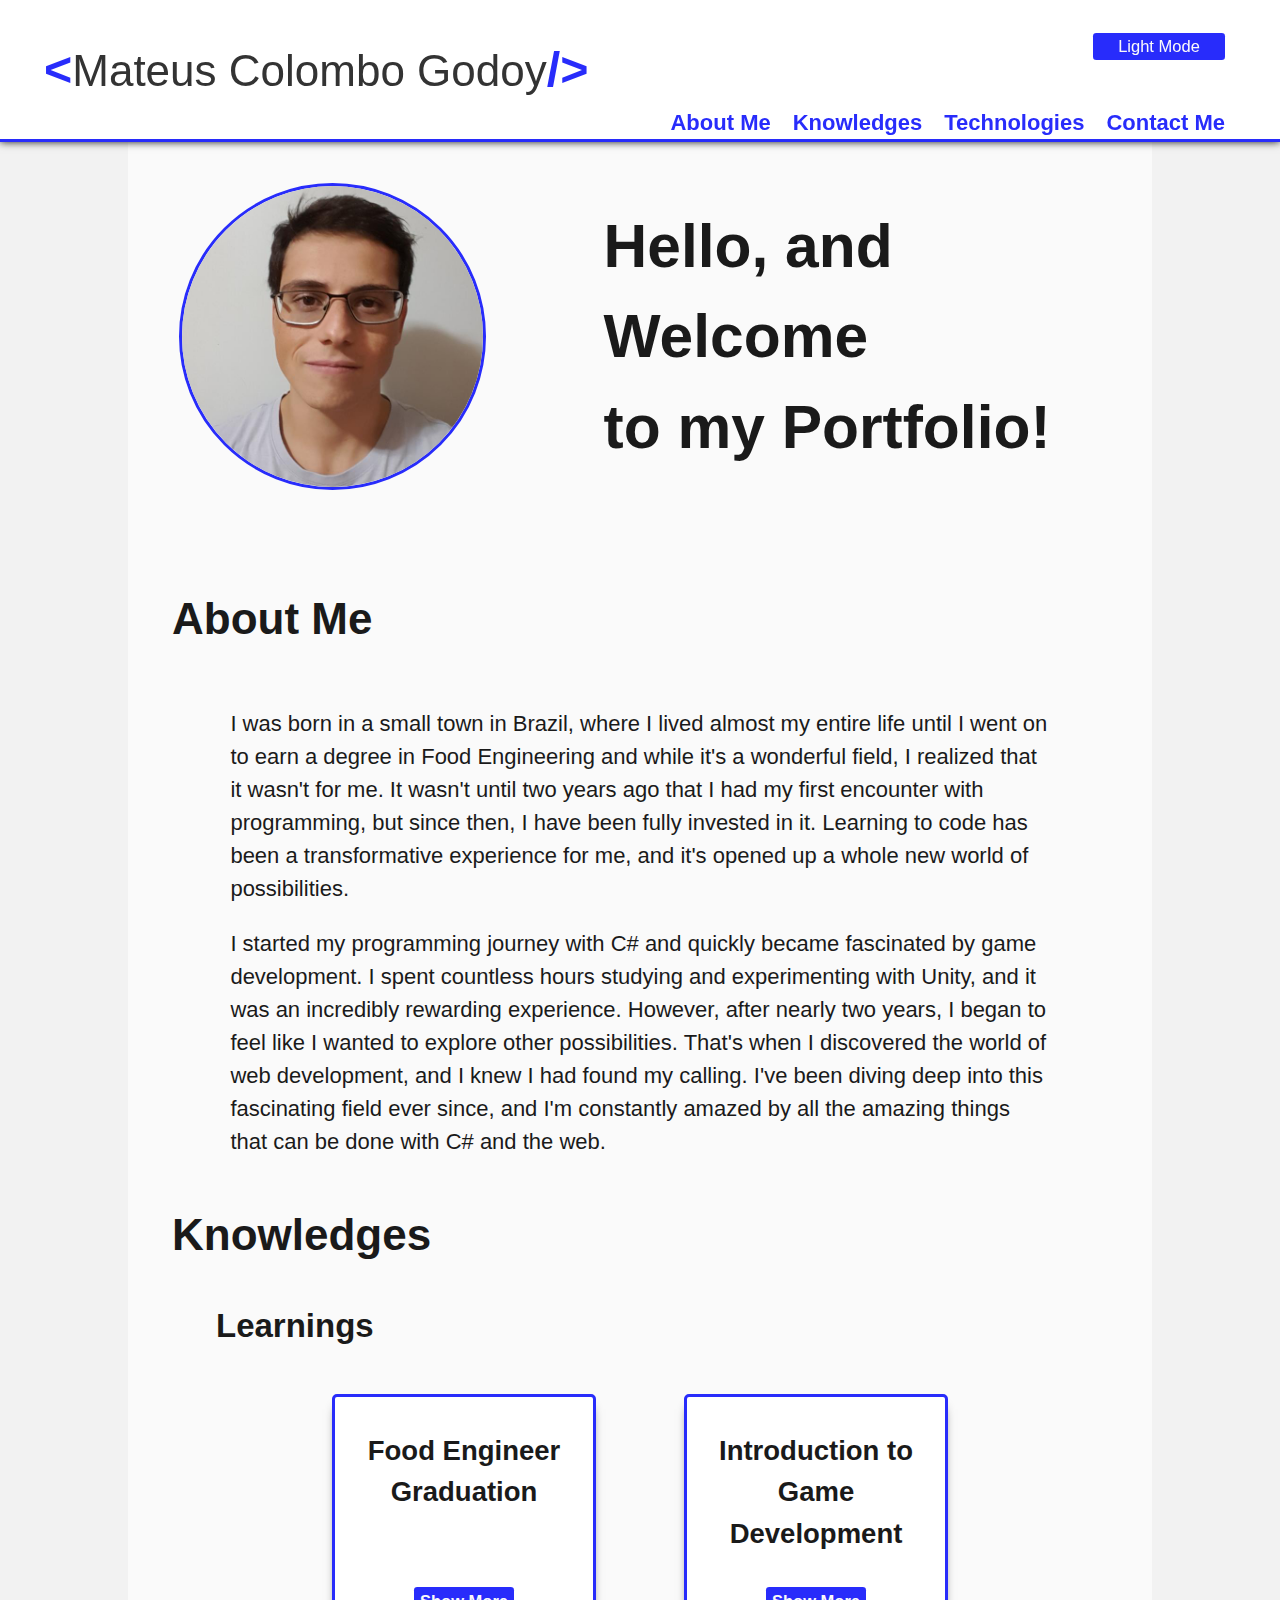
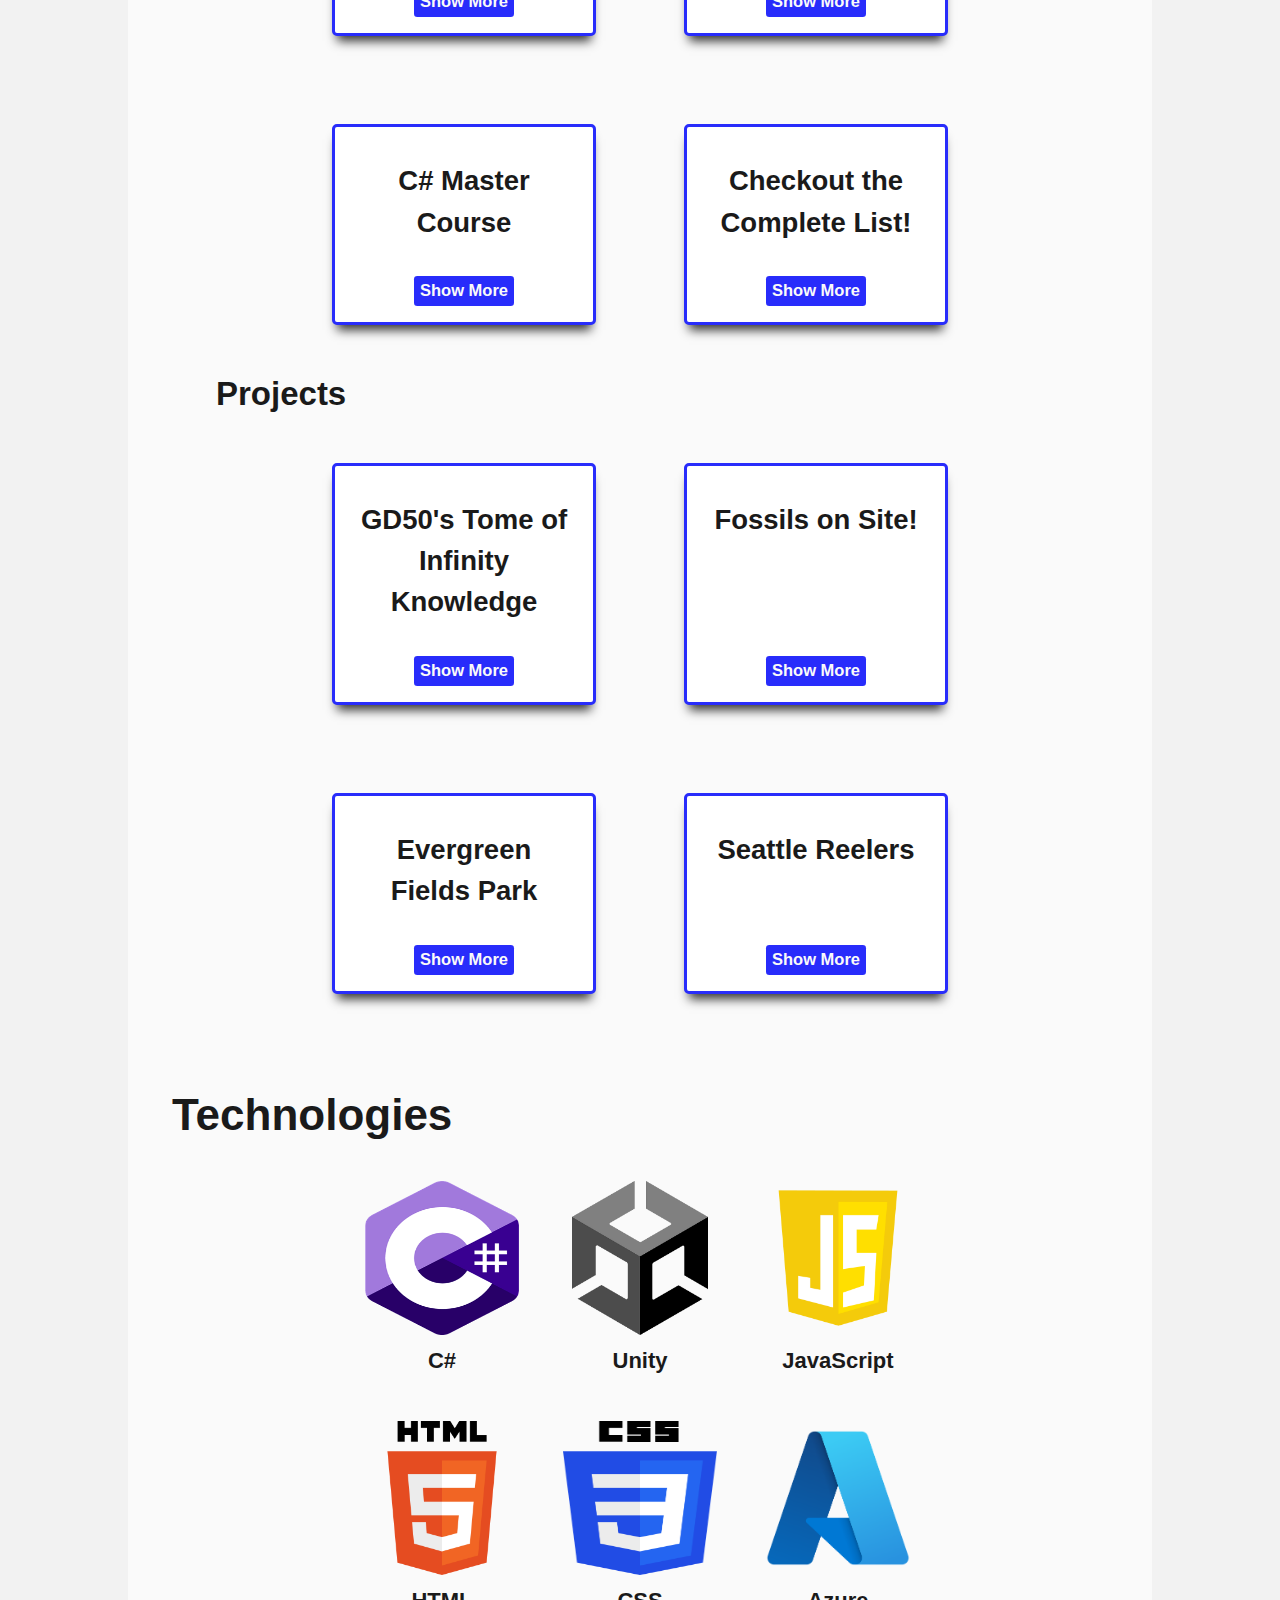
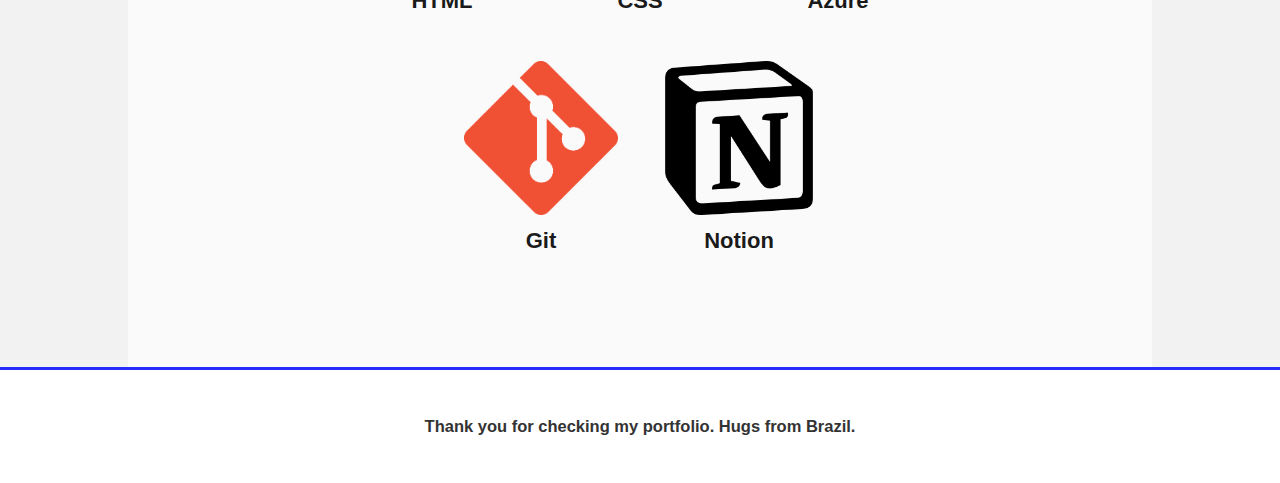
<file: index.html>
<!DOCTYPE html>
<html lang="en-US">

<head>
    <meta name="description" content="The portfolio website containing most of my projects and courses.">
    <meta http-equiv="Content-Type" content="text/html;charset=UTF-8">
    <meta name="viewport" content="width=device-width, initial-scale=1.0">

    <title>My Portfolio</title>
    <link rel="stylesheet" href="resources/css/reset.css">
    <link rel="stylesheet" href="resources/css/style.css">
    <link rel="icon" href="resources/images/favicon.png" type="image/x-icon">
</head>

<body>
    <header>
        <h2><span class="name-detail">&lt;</span><span id="name-header">Mateus Colombo Godoy</span><span
                class="name-detail">/&gt;</span></h2>
        <section class="header-right">
            <button id="dark-mode-btn">Light Mode</button>

            <nav>
                <ul>
                    <li><a href="#about-me">About Me</a></li>
                    <li><a href="#knowledges">Knowledges</a></li>
                    <li><a href="#technologies">Technologies</a></li>
                    <li><a href="contact.html">Contact Me</a></li>
                </ul>
            </nav>
        </section>
    </header>
    <main>
        <section id="hero">
            <img src="resources/images/foto_perfil.jpeg" alt="Mateus Colombo Godoy">
            <h1>Hello, and Welcome<br>to my Portfolio!</h1>
        </section>
        <section id="about-me" class="nav-offset">
            <h2>About Me</h2>
            <p>I was born in a small town in Brazil, where I lived almost my entire life until I went on to earn a
                degree in
                Food Engineering and while it's a
                wonderful field, I realized that it wasn't for me. It wasn't until
                two years ago
                that I had my first encounter with programming, but since then, I have been fully invested in it.
                Learning to code has
                been a transformative experience for me, and it's opened up a whole new world of possibilities.</p>
            <p>I started my programming journey with C# and quickly became fascinated by game development. I spent
                countless hours
                studying and experimenting with Unity, and it was an incredibly rewarding experience. However, after
                nearly two years, I
                began to feel like I wanted to explore other possibilities. That's when I discovered the world of web
                development, and I
                knew I had found my calling. I've been diving deep into this fascinating field ever since, and I'm
                constantly amazed by
                all the amazing things that can be done with C# and the web.</p>
        </section>
        <article id="knowledges" class="nav-offset">
            <h2>Knowledges</h2>
            <section class="sub-section">
                <h3>Learnings</h3>
                <ul>
                    <li>
                        <h4 class="li-title">Food Engineer Graduation</h4>
                        <section class="show-section">
                            <p class="li-paragraph">
                                My journey began at the Universidade de São Paulo, Food Engineering at Universidade de
                                São Paulo taught me critical thinking and a passion for problem-solving.
                            </p>
                            <a href="https://www5.usp.br/ensino/graduacao/cursos-oferecidos/engenharia-de-alimentos/"
                                target="_blank">Visit
                                the Site</a>
                        </section>
                        <button class="li-button">Show More</button>
                    </li>
                    <li>
                        <h4 class="li-title">Introduction to Game Development</h4>
                        <section class="show-section">
                            <p class="li-paragraph">Via lectures and hands-on projects, the course explores principles
                                of 2D
                                and 3D graphics,
                                animation, sound, and
                                collision detection using frameworks like Unity and LÖVE 2D, as well as languages like
                                Lua
                                and C#.</p>
                            <a href="https://www.edx.org/course/cs50s-introduction-to-game-development"
                                target="_blank">Visit
                                the Site</a>
                        </section>
                        <button class="li-button">Show More</button>
                    </li>
                    <li>
                        <h4 class="li-title">C# Master Course</h4>
                        <section class="show-section">
                            <p class="li-paragraph">I completed Tim Corey's C# Master Course and gained mastery in the
                                C# programming
                                language. The course covers all major C#
                                features, has 70+ hours of content and provides real-world examples. I learned a lot and
                                expanded my skillset. Highly
                                recommend it!</p>
                            <a href="https://www.iamtimcorey.com/courses/csharp-mastercourse/" target="_blank">Visit the
                                Site</a>
                        </section>
                        <button class="li-button">Show More</button>
                    </li>
                    <li>
                        <h4 class="li-title">Checkout the Complete List!</h4>
                        <section class="show-section">
                            <p class="li-paragraph">
                                If you wish to check an updated list containing everthing that I studied so far, here's
                                the link to it! This simple website is powered by Notion.
                            </p>
                            <a href="https://mateuscg.notion.site/Certificates-8424715b0c5649e2bcaa5f3c78f3d29d"
                                target="_blank">Visit
                                the
                                Site</a>
                        </section>
                        <button class="li-button">Show More</button>
                    </li>
                </ul>
            </section>
            <section class="sub-section">
                <h3>Projects</h3>
                <ul>
                    <li>
                        <h4 class="li-title">GD50's Tome
                            of Infinity
                            Knowledge</h4>
                        <section class="show-section">
                            <p class="li-paragraph">Build a tower to reach the wizard's castle in this Tetris-inspired
                                game.
                                Add a new twist to the classic gameplay with
                                challenging strategy.</p>
                            <a href="https://thegody.itch.io/gd50s-tome-of-infinity-knowledge" target="_blank">Play the
                                Game</a>
                        </section>
                        <button class="li-button">Show More</button>

                    </li>
                    <li>
                        <h4 class="li-title">Fossils on Site!</h4>
                        <section class="show-section">
                            <p class="li-paragraph">Join the ultimate fossil hunt with this tabletop-inspired game! Dig
                                deep
                                to uncover hidden fossils and add them to your
                                collection. This game was originally made for a Game Jam hosted by GameDevTv in 2022.
                            </p>
                            <a href="https://thegody.itch.io/fossils-on-site" target="_blank">Play the Game</a>
                        </section>
                        <button class="li-button">Show More</button>
                    </li>
                    <li>
                        <h4 class="li-title">Evergreen Fields Park</h4>
                        <section class="show-section">
                            <p class="li-paragraph">Welcome to Evergreen Fields! This website was created as a practice
                                project for Codecademy using only HTML and CSS, and uses pictures that I took myself
                                while
                                traveling.</p>
                            <a class="li-anchor" href="https://evergreenfields.azurewebsites.net" target="_blank">Visit
                                the
                                Site</a>
                        </section>
                        <button class="li-button">Show More</button>
                    </li>
                    <li>
                        <h4 class="li-title">Seattle Reelers</h4>
                        <section class="show-section">
                            <p class="li-paragraph">This website is a practice project that I created to showcase my
                                programming skills using only HTML and CSS as a homework from Codecademy. Feel free to
                                take
                                a look around and see what
                                I've been up to!</p>
                            <a href="https://seattlereelers.azurewebsites.net/" target="_blank">Visit the
                                Site</a>
                        </section>
                        <button class="li-button">Show More</button>
                    </li>
                </ul>
            </section>
        </article>
        <section id="technologies" class="nav-offset">
            <h2>Technologies</h2>
            <section>
                <ul>
                    <li>
                        <figure>
                            <img src="resources/images/c-sharp-logo.png" alt="">
                            <figcaption>C#</figcaption>
                        </figure>
                    </li>
                    <li>
                        <figure>
                            <img src="resources/images/unity-logo.png" alt="">
                            <figcaption>Unity</figcaption>
                        </figure>
                    </li>
                    <li>
                        <figure>
                            <img src="resources/images/javascript-logo.png" alt="">
                            <figcaption>JavaScript</figcaption>
                        </figure>
                    </li>
                    <li>
                        <figure>
                            <img src="resources/images/HTML5-logo.png" alt="">
                            <figcaption>HTML</figcaption>
                        </figure>
                    </li>
                    <li>
                        <figure>
                            <img src="resources/images/css-logo.png" alt="">
                            <figcaption>CSS</figcaption>
                        </figure>
                    </li>
                    <li>
                        <figure>
                            <img src="resources/images/azure-logo.png" alt="">
                            <figcaption>Azure</figcaption>
                        </figure>
                    </li>
                    <li>
                        <figure>
                            <img src="resources/images/git-logo.png" alt="">
                            <figcaption>Git</figcaption>
                        </figure>
                    </li>
                    <li>
                        <figure>
                            <img src="resources/images/notion-logo.png" alt="">
                            <figcaption>Notion</figcaption>
                        </figure>
                    </li>
                </ul>
            </section>
        </section>
    </main>
    <footer>
        <h6>Thank you for checking my portfolio. Hugs from Brazil.</h6>
    </footer>
    <script src="resources/js/site.js"></script>
</body>

</html>
</file>
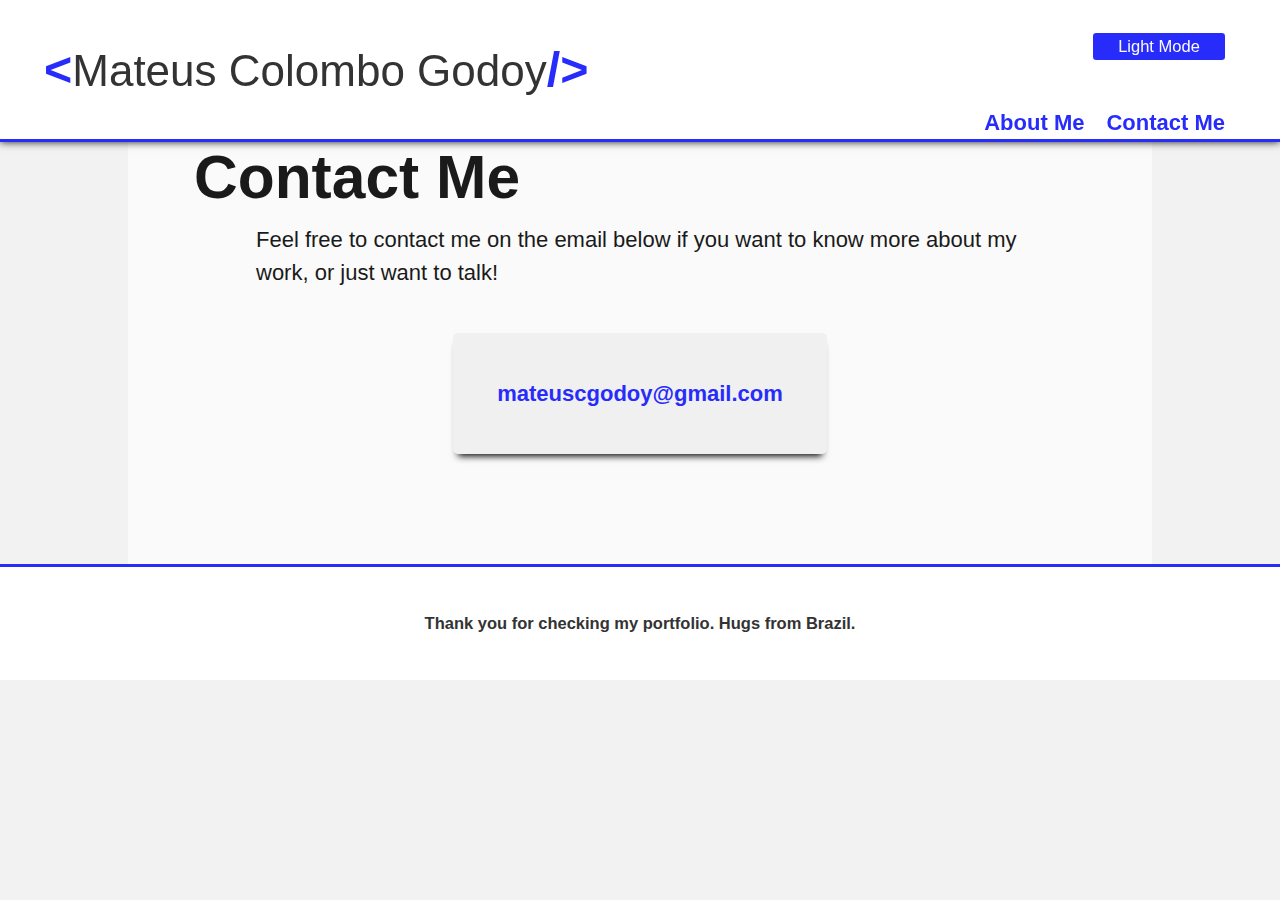
<file: contact.html>
<!DOCTYPE html>
<html lang="en">

<head>
    <meta name="description" content="The portfolio website containing most of my projects and courses.">
    <meta http-equiv="Content-Type" content="text/html;charset=UTF-8">
    <meta name="viewport" content="width=device-width, initial-scale=1.0">
    <title>Contact Me</title>
    <link rel="stylesheet" href="resources/css/reset.css">
    <link rel="stylesheet" href="resources/css/style.css">
    <link rel="icon" href="resources/images/favicon.png" type="image/x-icon">
</head>

<body>
    <header>
        <h2><span class="name-detail">&lt;</span><span id="name-header">Mateus Colombo Godoy</span><span
                class="name-detail">/&gt;</span></h2>
        <section class="header-right">
            <button id="dark-mode-btn">Light Mode</button>

            <nav>
                <ul>
                    <li><a href="index.html">About Me</a></li>
                    <li><a href="contact.html">Contact Me</a></li>
                </ul>
            </nav>
        </section>
    </header>
    <main>
        <section id="contact-section">
            <h1>Contact Me</h1>
            <p>Feel free to contact me on the email below if you want to know more about my work, or just want to talk!
            </p>
            <span id="email-span">mateuscgodoy@gmail.com</span>
        </section>

    </main>
    <footer>
        <h6>Thank you for checking my portfolio. Hugs from Brazil.</h6>
    </footer>
    <script src="resources/js/contact.js"></script>
</body>

</html>
</file>
<file: resources/css/style.css>
/* Variables */
:root {
    --low-white: hsla(0, 0%, 90%, 0.5);
    --off-white: hsla(0, 0%, 98%, 1);
    --low-black: hsla(0, 0%, 10%, 1);
    --off-black: hsla(0, 0%, 20%, 1);
    --blue-default: #282cfb;
    --border-thick: 0.15rem;
}

/* Core Html Section */

html {
    font-size: 22px;
    font-family: 'Consolas', 'Andale Mono', sans-serif;
}

body {
    position: relative;
    background-color: var(--low-white);
    line-height: 1.5;
    color: var(--low-black);
}

body.dark-mode {
    color: var(--off-white);
    background-color: var(--low-black);
}

header {
    background-color: hsla(0, 0%, 100%, 1);
    color: var(--off-black);
    display: flex;
    justify-content: space-between;
    padding-top: 1.5rem;
    position: fixed;
    top: 0;
    width: 100%;
    border-bottom: var(--border-thick) solid var(--blue-default);
    box-shadow: 0px 0px 8px 0px var(--low-black);
}

header.dark-mode {
    background-color: hsla(0, 0%, 0%, 1);
    color: var(--off-white);
    box-shadow: 0px 0px 8px 0px black;
}

main {
    width: 80%;
    margin: 0 auto;
    margin-top: 6rem;
    background-color: var(--off-white);
    padding-bottom: 1rem;
}

main.dark-mode {
    background-color: var(--off-black);
}

nav ul {
    display: flex;
    padding-right: 2rem;
}

nav ul li {
    padding: 0 0.5rem;
}

main>section {
    margin: 2rem 0;
}

a {
    text-decoration: none;
    color: var(--blue-default);
    font-weight: bold;
}

h1 {
    font-size: 2.75rem;
    padding: 0 3rem;
    font-weight: bold;
}

h2 {
    font-size: 2rem;
    padding-left: 2rem;
    padding-bottom: 1.5rem;
    font-weight: bold;
}

h3 {
    font-size: 1.5rem;
    padding-left: 4rem;
    font-weight: bold;
}

h4 {
    font-size: 1.25rem;
    font-weight: bold;
}

h6 {
    font-size: 0.75rem;
    font-weight: bold;
}

button:hover {
    cursor: pointer;
}

footer {
    text-align: center;
    background-color: hsla(0, 0%, 100%, 1);
    color: var(--off-black);
    padding: 2rem 0;
    border-top: var(--border-thick) solid var(--blue-default);
}

footer.dark-mode {
    background-color: hsla(0, 0%, 0%, 1);
    color: var(--off-white);
}

/* Header Section */
header h2 {
    font-weight: normal;
}

.name-detail {
    font-size: 2.2rem;
    font-weight: bold;
    color: var(--blue-default);
}

.header-right {
    display: flex;
    flex-direction: column;
    justify-content: space-between;
}

button {
    border: 0;
}

#dark-mode-btn {
    width: 6rem;
    line-height: 1.5;
    background-color: var(--blue-default);
    color: var(--off-white);
    font-size: 0.75rem;
    border-radius: var(--border-thick);
    align-self: last baseline;
    margin-right: 2.5rem;
}

/* Hero Section */

#hero {
    display: flex;
    align-items: center;
    justify-content: center;
}

#hero img {
    max-width: 30%;
    min-width: 25%;
    margin: 5%;
    border: var(--border-thick) solid var(--blue-default);
    border-radius: 50%;
}

.nav-offset {
    scroll-margin-top: 6rem;
}

/* About Me Section */

#about-me p {
    padding: 0 10%;
    margin: 1rem 0;
}

/* Knowledges Section */

.sub-section ul {
    display: flex;
    flex-wrap: wrap;
    justify-content: center;
}

.sub-section ul li {
    text-align: center;
    width: 12rem;
    border: var(--border-thick) solid var(--blue-default);
    border-radius: 5px;
    margin: 2rem;
    background-color: #fff;
    display: flex;
    flex-direction: column;
    justify-content: space-between;
    box-shadow: 0 10px 10px -5px var(--off-black);
}

.sub-section ul li.dark-mode {
    background-color: black;
    box-shadow: 0 10px 10px -5px black;
}

.show-section {
    display: none;
}

.show-section a {
    margin: 1rem 0;
}

.li-title {
    font-weight: bold;
    margin: 1.5rem 1rem;
    justify-self: center;
    align-items: center;
}

.li-button {
    background-color: var(--blue-default);
    color: var(--off-white);
    border-radius: var(--border-thick);
    max-width: 45%;
    align-self: center;
    margin-bottom: 0.75rem;
    padding: 0.25rem;
    font-weight: bold;
    font-size: 0.75rem;
}

.li-paragraph {
    font-size: 0.85rem;
    text-align: left;
    padding: 0.75rem;
}

/* Technologies Section */

#technologies ul {
    display: flex;
    flex-wrap: wrap;
    padding: 0 15%;
    justify-content: center;
}

#technologies img {
    width: 7rem;
    height: 7rem;
    margin: 0 1rem;
}

#technologies figcaption {
    text-align: center;
    margin-bottom: 2rem;
    font-weight: bold;
}

/* Contact Page */
/* Contact Section */
#contact-section {
    display: flex;
    flex-direction: column;
}

#contact-section p {
    max-width: 75%;
    margin: 0 auto;
}

#header-right nav {
    justify-self: last baseline;
    align-self: last baseline;
}

#email-span {
    display: inline-block;
    color: var(--blue-default);
    background-color: var(--low-white);
    padding: 2rem;
    border-radius: 5px;
    margin: 2rem auto;
    font-weight: bold;
    box-shadow: 0 7px 7px -5px black;
}
</file>
